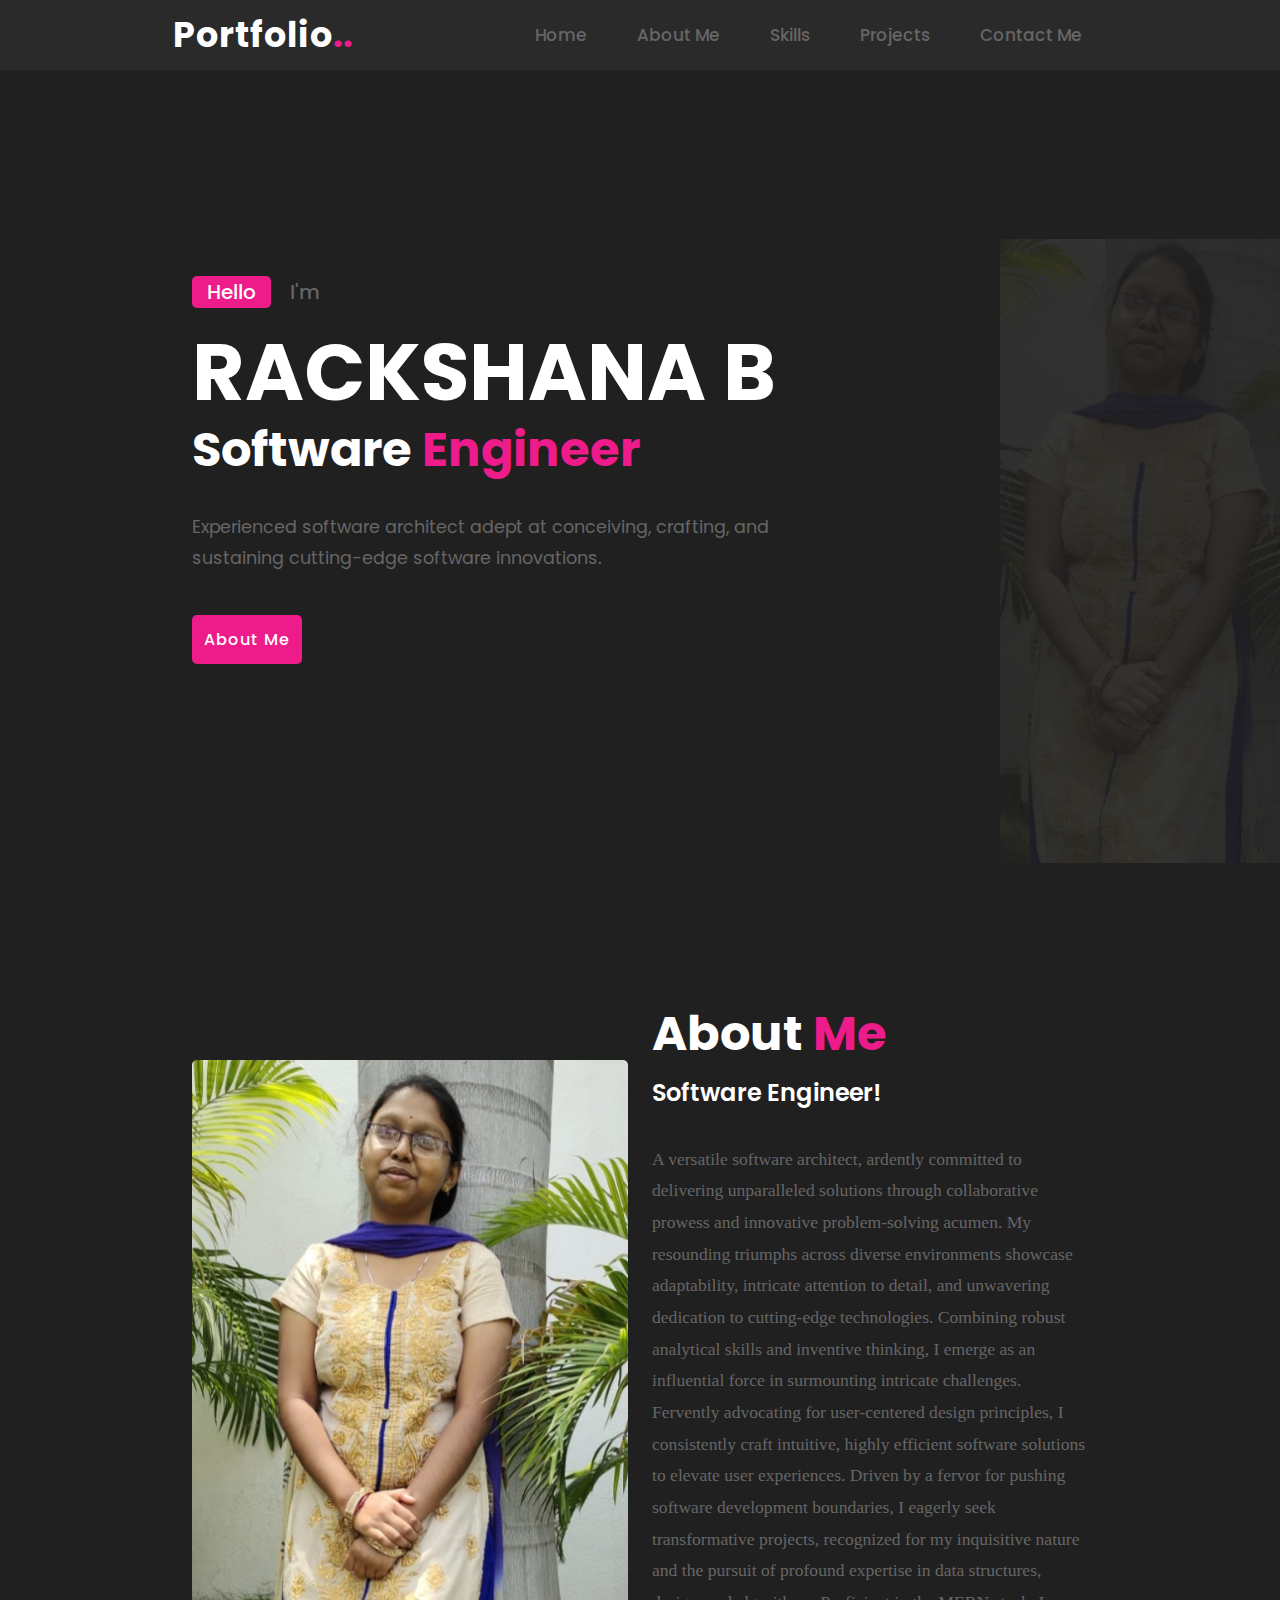
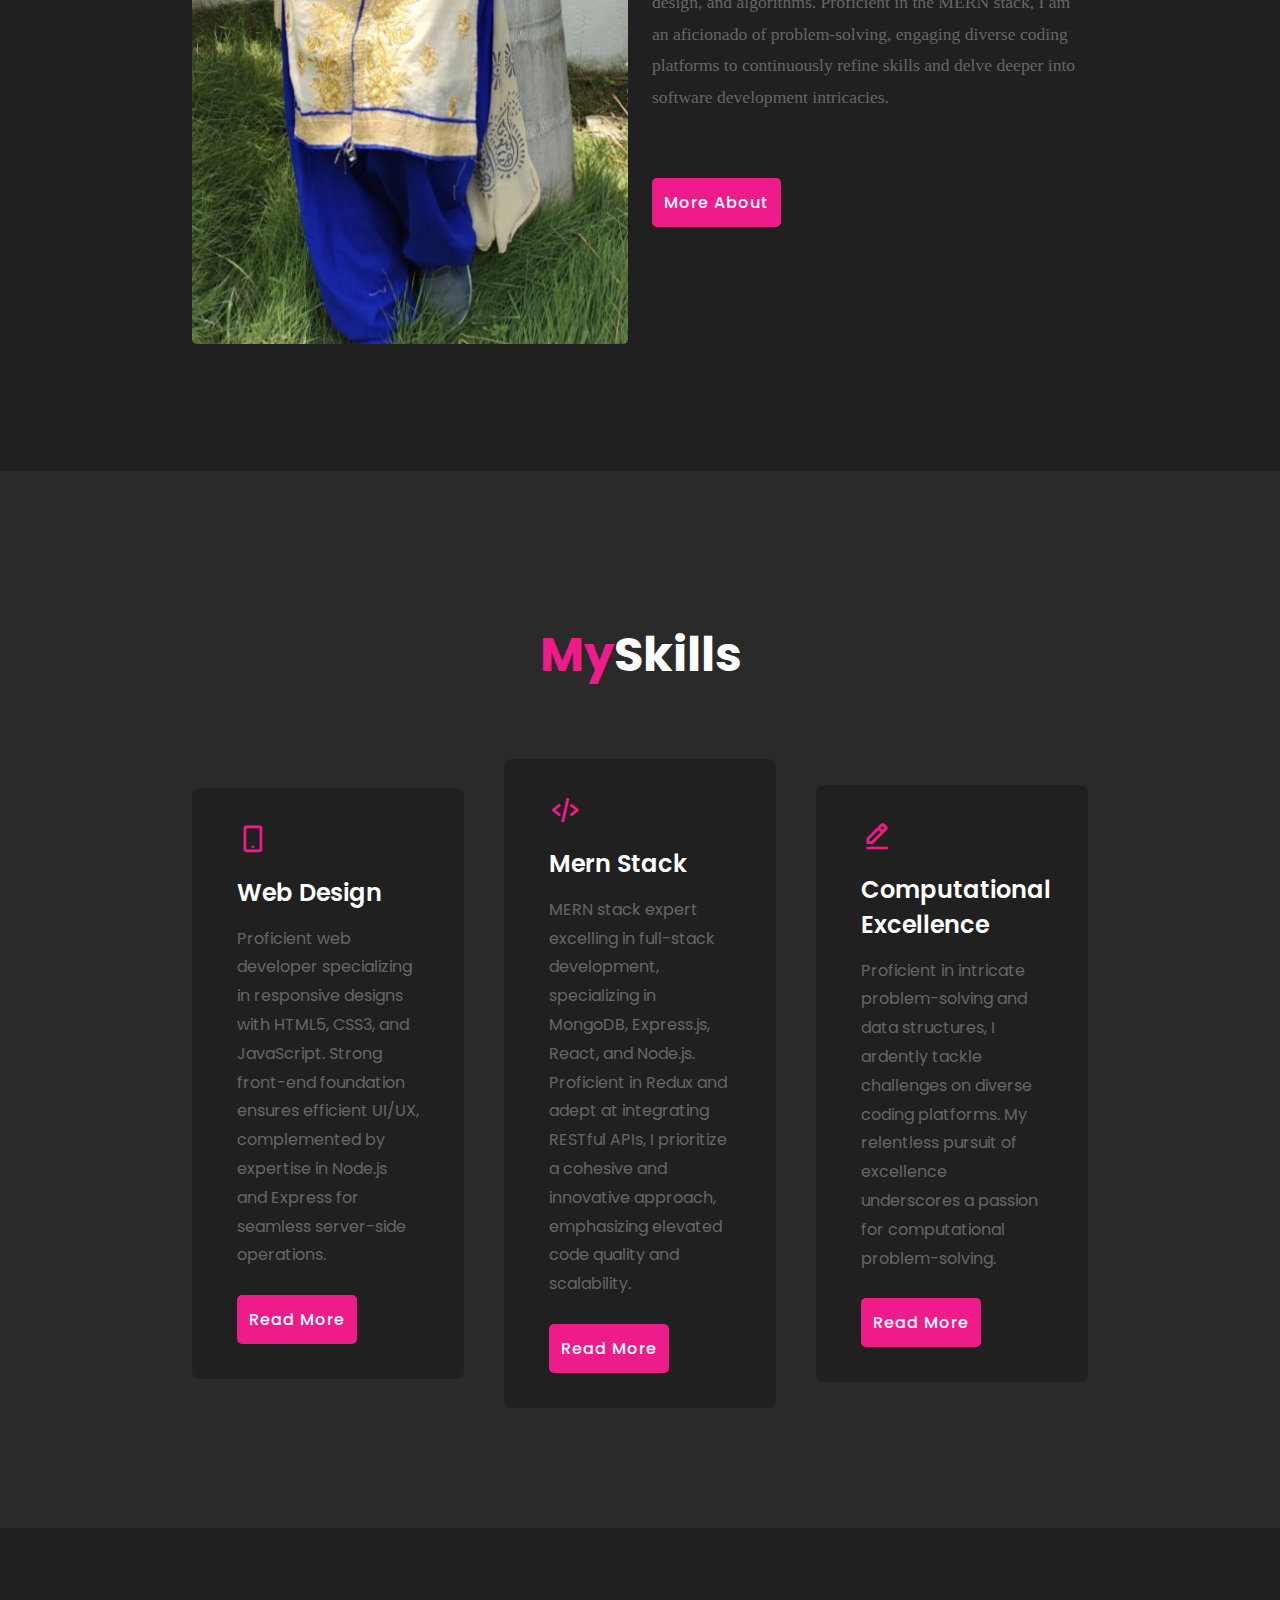
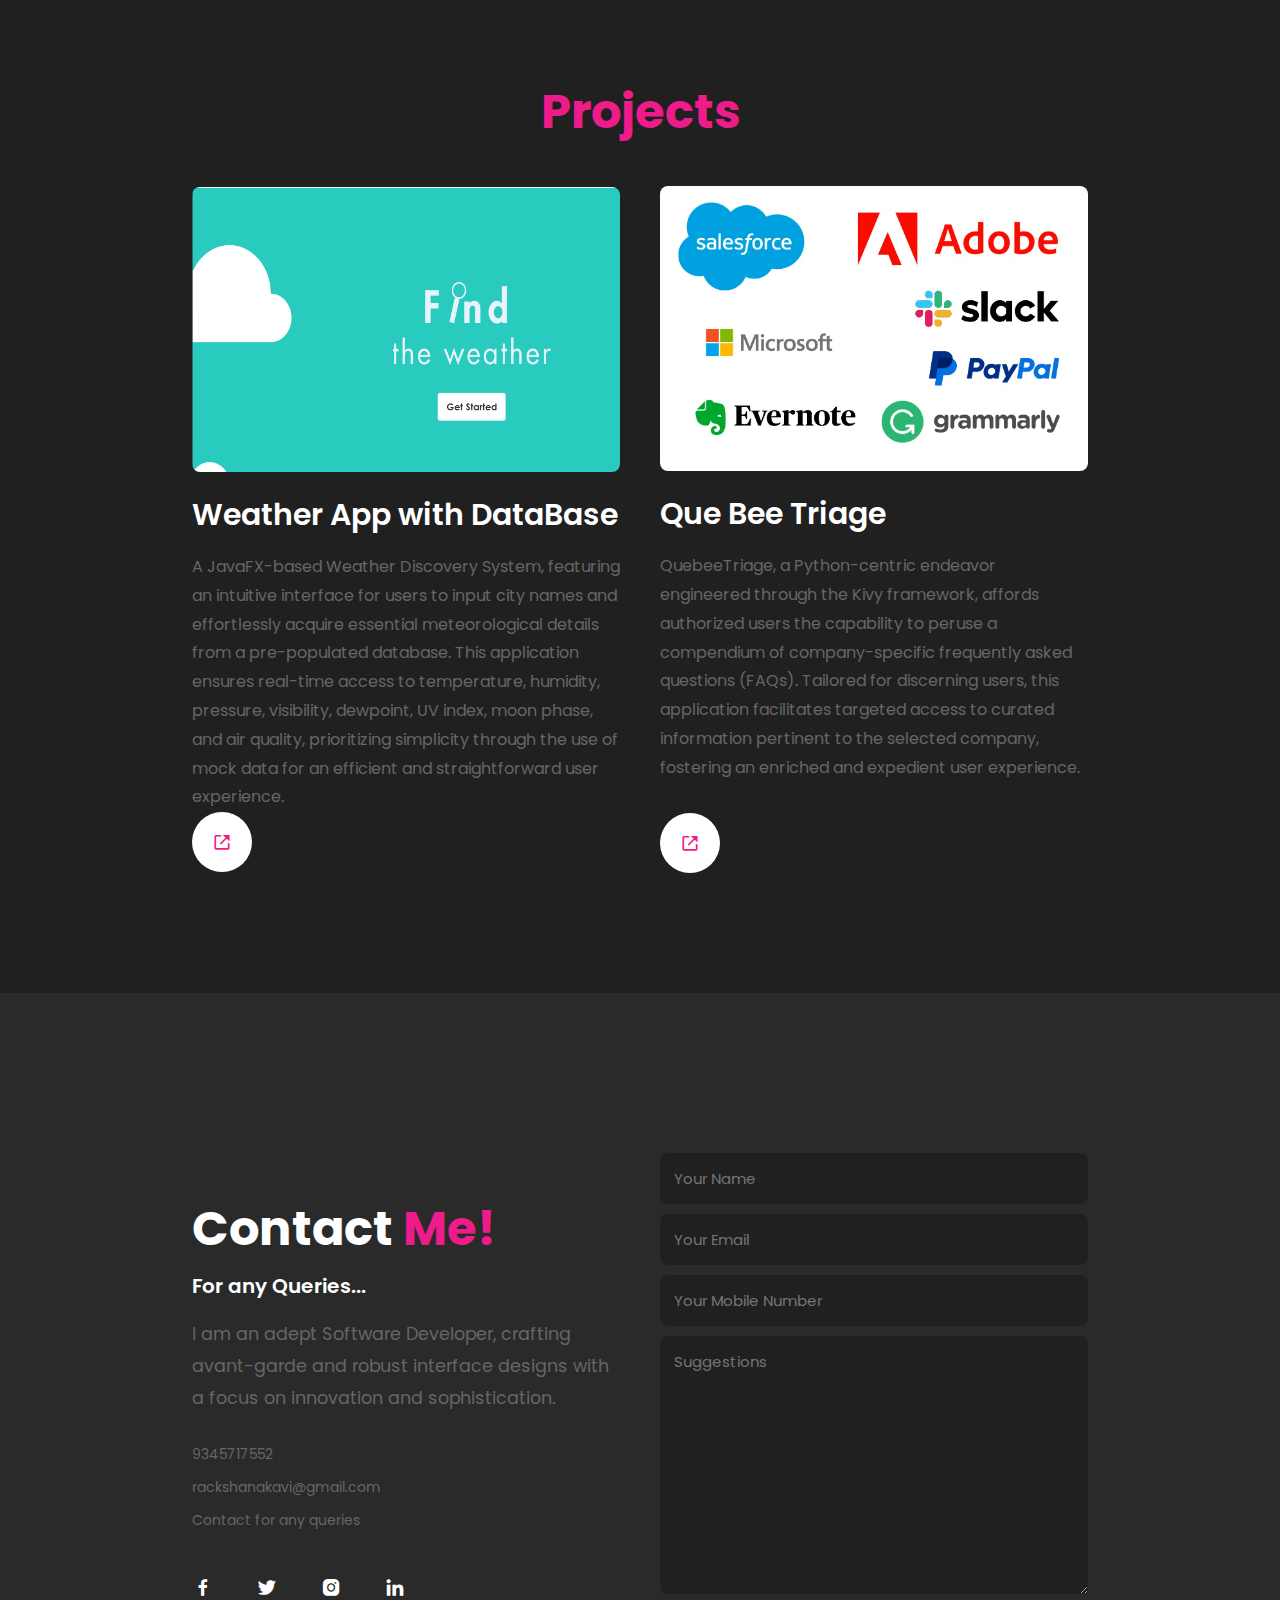
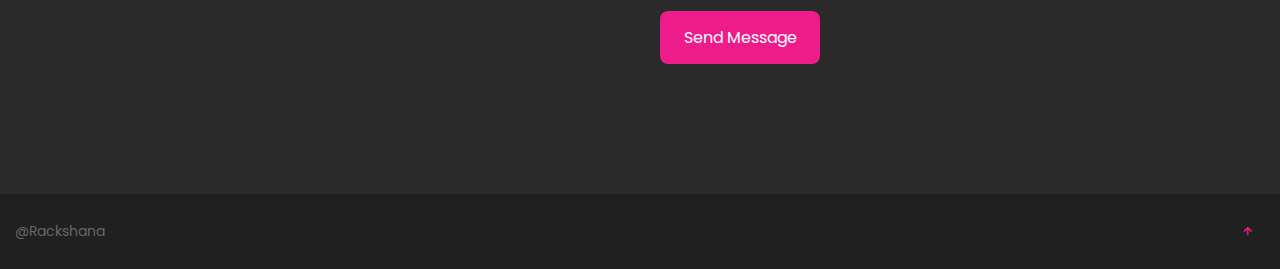
<file: Rackshana_Portfolio/index.html>
<!DOCTYPE html>
<html lang="en">
    <head>
        <meta charsets="UTF-8">
        <meta name="viewpoint" content="width-device-width,initial-scale=1.0">
        <title>Rackshana Portfolio</title>

        <link rel="stylesheet" href="style.css">

        <link rel="stylesheet" href="https://unpkg.com/boxicons@latest/css/boxicons.min.css">

    </head>
    <body>

        <header>
            <a href="#" class="logo">Portfolio<span>..</span></a>
            <ul class="navlist">
                <li><a href="#home" class="active">Home</a></li>
                <li><a href="#about" class="active">About Me</a></li>
                <li><a href="#services" class="active">Skills</a></li>
                <li><a href="#portfolio" class="active">Projects</a></li>
                <li><a href="#contact" class="active">Contact Me</a></li>
            </ul>
            <div class="bx bx-men" id="menu-icon"></div>
        </header>

        <section class="home" id="home">
            <div class="home-text">
                <div class="slide">
                    <div class="home-img">
                        <img src="img/rackshana_img_home.jpg">
                    </div>
                    <span class="one">Hello</span>
                    <span class="two">I'm</span>
                </div>
                <h1>RACKSHANA B</h1>
                <h3>Software <span>Engineer</span></h3>
                <p>Experienced software architect adept at conceiving, crafting, and  <br>sustaining cutting-edge software innovations.</p>
                <div class="button">
                    <a href="#" class="btn">About Me</a>
                </div>
            </div>
        </section>

        <section class="about" id="about">
            <div class="about-img">
                <img src="img/rackshana_img.jpg">
            </div>

            <div class="about-text" style="margin-top:-50px;">
                <h2>About <span>Me</span></h2>
                <h4>Software Engineer!</h4>
                <p>A versatile software architect, ardently committed to delivering unparalleled solutions through collaborative prowess and innovative problem-solving acumen. My resounding triumphs across diverse environments showcase adaptability, intricate attention to detail, and unwavering dedication to cutting-edge technologies. Combining robust analytical skills and inventive thinking, I emerge as an influential force in surmounting intricate challenges. Fervently advocating for user-centered design principles, I consistently craft intuitive, highly efficient software solutions to elevate user experiences. Driven by a fervor for pushing software development boundaries, I eagerly seek transformative projects, recognized for my inquisitive nature and the pursuit of profound expertise in data structures, design, and algorithms. Proficient in the MERN stack, I am an aficionado of problem-solving, engaging diverse coding platforms to continuously refine skills and delve deeper into software development intricacies.
                </p>
                <a href="#" class="btn">More About</a>
            </div>
        </section>

        <section class="services" id="services">
            <div class="main-text">
                <h2><span>My</span>Skills</h2>
            </div>
            <div class="services-content">
                <div class="box">
                    <div class="s-icons">
                        <i class="bx bx-mobile-alt"></i>
                    </div>
                    <h3>Web Design</h3>
                    <p>Proficient web developer specializing in responsive designs with HTML5, CSS3, and JavaScript. Strong front-end foundation ensures efficient UI/UX, complemented by expertise in Node.js and Express for seamless server-side operations.</p>
                    <a href="#" class="btn">Read More</a>
                </div>

                <div class="box">
                    <div class="s-icons">
                        <i class="bx bx-code-alt"></i>
                    </div>
                    <h3>Mern Stack</h3>
                    <p>MERN stack expert excelling in full-stack development, specializing in MongoDB, Express.js, React, and Node.js. Proficient in Redux and adept at integrating RESTful APIs, I prioritize a cohesive and innovative approach, emphasizing elevated code quality and scalability.</p>
                    <a href="#" class="btn">Read More</a>
                </div>

                <div class="box">
                    <div class="s-icons">
                        <i class="bx bx-edit-alt"></i>
                    </div>
                    <h3>Computational Excellence</h3>
                    <p>Proficient in intricate problem-solving and data structures, I ardently tackle challenges on diverse coding platforms. My relentless pursuit of excellence underscores a passion for computational problem-solving.</p>
                    <a href="#" class="btn">Read More</a>
                </div>
            </div>
        </section>

        <section class="portfolio" id="portfolio">
            <div class="main-text">
                <h2><span>Projects</span></h2>
            </div>
            <div class="portfolio-content">
                <div class="row">
                    <img src="img/weather.png" style="margin-top: 50px;">

                    <div class="layer">
                        <h5>Weather App with DataBase</h5>
                        <p>A JavaFX-based Weather Discovery System, featuring an intuitive interface for users to input city names and effortlessly acquire essential meteorological details from a pre-populated database. This application ensures real-time access to temperature, humidity, pressure, visibility, dewpoint, UV index, moon phase, and air quality, prioritizing simplicity through the use of mock data for an efficient and straightforward user experience.</p>
                        <a href="#"> <i class='bx bx-link-external'></i></a>
                    </div>
                </div>
    
                <div class="row">
                    <img src="img/pythonproject.webp" style="margin-top: 50px;">
                    <div class="layer">
                        <h5>Que Bee Triage</h5>
                       <p>QuebeeTriage, a Python-centric endeavor engineered through the Kivy framework, affords authorized users the capability to peruse a compendium of company-specific frequently asked questions (FAQs). Tailored for discerning users, this application facilitates targeted access to curated information pertinent to the selected company, fostering an enriched and expedient user experience.</p>
                        <a href="#"> <i class='bx bx-link-external'style="margin-top:50px" ></i></a>
                    </div>
                </div>

                <!-- <div class="row">
                    <img src="img/E-commerce.jpg">
                    <div class="layer">
                        <h5>E-Commerce Website</h5>
                        <p>An HTML, CSS, and JavaScript based project that simulates an E-commerce website's frontend. It features user-friendly navigation, responsive design for mobile compatibility, and visually appealing product displays. This project demonstrates the creation of a functional E-commerce platform's frontend, providing a solid foundation for integrating backend functionalities.</p>
                        <a href="#"> <i class='bx bx-link-external'></i></a>
                    </div>
                </div>

                <div class="row">
                    <img src="img/NLP.jpg">
                    <div class="layer">
                        <h5>NLP for Sentiment Analysis</h5>
                        <p>A machine learning project that uses Natural Language Processing (NLP) techniques to determine the sentiment (positive, negative, neutral) of textual data. The project employs algorithms like SVM, LSTM, or Transformer to classify sentiments, enabling applications such as social media monitoring or customer feedback analysis.</p>
                        <a href="#"> <i class='bx bx-link-external'></i></a>
                    </div>
                </div> -->
            </div>
            
        </section>

        <section class="contact" id="contact">
            <div class="contact-text">
                <h2>Contact <span>Me!</span></h2>
                <h4>For any Queries...</h4>
                <p>I am an adept Software Developer, crafting avant-garde and robust interface designs with a focus on innovation and sophistication.</p>
                <div class="list">
                    <li><a href="#">9345717552</a></li>
                    <li><a href="#">rackshanakavi@gmail.com</a></li>
                    <li><a href="#">Contact for any queries</a></li>
                </div>

                <div class="contact-icons">
                    <a href="#"><i class="bx bxl-facebook"></i></a>
                    <a href="#"><i class="bx bxl-twitter"></i></a>
                    <a href="#"><i class="bx bxl-instagram-alt"></i></a>
                    <a href="#"><i class="bx bxl-linkedin"></i></a>
                </div>
            </div>
            <div class="contact-form">
                <form action="">
                    <input type="name" placeholder="Your Name " required>
                    <input type="email" placeholder="Your Email " required>
                    <input type="number" placeholder="Your Mobile Number" required>
                    <textarea name="" id="" cols="35" rows="10" placeholder="Suggestions" requored></textarea>
                    <input type="submit" value="Send Message" class="submit" required>
                </form>
            </div>
        </section>

        <section class="end">
            <div class="last-text">
                <p>@Rackshana</p>
            </div>
            <div class="top">
                <a href="#home"><i class="bx bx-up-arrow-alt"></i></a>
            </div>
        </section>



    
    </body>
</html>
</file>
<file: Rackshana_Portfolio/style.css>
@import url('https://fonts.googleapis.com/css2?family=Montserrat:wght@300;500;600;800;900&family=Poppins:wght@300;400;500;600&display=swap');

*{
    padding:0;
    margin: 0;
    box-sizing: border-box;
    text-decoration: none;
    list-style: none;
    scroll-behavior: smooth;
    font-family: 'Poppins',sans-serif;
}
:root {
    --bg-color: #202020; 
    --second-bg-color: #2a2a2a; 
    --text-color: #ffffff; 
    --second-color: #666666; 
    --main-color: #EE1C8A; 
    --big-font: 5rem;
    --h2-font: 3rem; 
    --p-font: 1.1rem; 
}





body{
    background: var(--bg-color);
    color: var(--text-color);
}
header{
    position: fixed;
    width: 100%;
    top: 0;
    right: 0;
    z-index: 1000;
    display: flex;
    align-items: center;
    justify-content: space-evenly;
    background: transparent;
    padding: 22px 15px;
    border-bottom: 1px solid transparent;
    transition: all .45s ease;
    background:var(--second-bg-color);
    height: 70px;
}
.logo{
    color: var(--text-color);
    font-size: 35px;
    font-weight: 700;
    letter-spacing: 1px;
}
span{
    color: var(--main-color);
    
}
.navlist{
    display:flex;
}
.navlist a{
    color: var(--second-color);
    font-size: 17px;
    font-weight: 500;
    margin: 0 25px;
    transition: all .45s ease;
}
.navlist a:hover{
    color: var(--main-color);
    transform: scale(0.5s);
}
.navlist a:active{
    color: var(--main-color);
}
#menu-icon{
    font-size: 35px;
    color: var(--text-color);
    z-index: 1000; 
    cursor: pointer;
    margin-left: 25px;
    display: none;
}
section{
    padding: 160px 15% 120px;
}
.home{
    position: relative;
    height: 100vh;
    width: 100%;
    
    background-size:cover;
    background-position: center;
    display: flex;
    align-items: center;
    justify-content: flex-start;
}
.home-img{
    position: absolute;
    left:1000px;
    bottom: 30px;
    opacity: 9%;
}
.slide{
    margin-bottom: 20px;
}
.one{
    display: inline-block;
    margin-right: 15px;
    padding: 0 15px;
    line-height: 32px;
    font-size: 20px;
    font-weight: 500;
    border-radius: 5px;
    background: var(--main-color);
    color: var(--text-color);
}
.two{
    display: inline-block;
    color: var(--second-color);
    font-size: 20px;
    font-weight: 500;
}
.home-text h1{
    font-size: var(--big-font);
    font-weight: 700;
    color: var(--text-color);
    line-height: 1.1;
    margin: 0 0 8px;
}
.home-text h3{
    columns: var(--text-color);
    margin: 0 0 35px;
    font-size: 3rem;
    font-weight: 700;
    line-height: 1.1;
}
.home-text p{
    color: var(--second-color);
    font-size: var(--p-font);
    line-height: 1.8;
    margin-bottom: 40px;
}
.button{
    display: inline-block;
    align-items: center;
    justify-content: center;
}
.btn{
    display: inline-block;
    padding: 12px;
    background: var(--main-color);
    border-radius: 5px;
    color: var(--text-color);
    font-size: 1rem;
    letter-spacing: 1px;
    font-weight: 500;
    transition: all .45s ease;
}
.btn:hover{
    transform: scale(0.9);
}

.about{
    display:grid;
    grid-template-columns: repeat(2,1fr);
    align-items: start;
    gap: 1.5rem;
}

.about-img {
    align-self: start; /* Align this specific item to the start of the grid track */
}
.about-img img{
    max-width: 530px;
    height: auto;
    width: 100%;
    border-radius: 5px;
}
.about-text h2{
    font-size: var(--h2-font);
    line-height: 1;
}
.about-text h4{
    font-size: 24px;
    font-weight: 600;
    color: var(--text-color);
    line-height: 1.7;
    margin: 15px 0 30px;
}
.about-text p{
    color: var(--second-color);
    font-size: var(--p-font);
    font-family: 'Times New Roman', Times, serif;
    line-height: 1.8;
    margin-bottom: 4rem;
}
.services{
    background: var(--second-bg-color);
}
.main-text{
    text-align: center;
}
.main-text p{
    color: var(--second-color);
    font-size: 15px;
    margin-bottom: 15px;
}
.main-text h2{
    font-size: var(--h2-font);
    line-height: 1;
}
.services-content{
    display: grid;
    grid-template-columns: repeat(auto-fit,minmax(250px,auto));
    align-items: center;
    gap: 2.5rem;
    margin-top: 5rem;
}
.box{
    background: var(--bg-color);
    padding: 35px 45px;
    border-radius: 8px;
    transition: all .45s ease;
}
.s-icons i{
    font-size: 32px;
    margin-bottom: 20px;
    color: var(--main-color);
}
.box h3{
    font-size: 24px;
    font-weight: 600;
    color: var(--text-color);
    margin-bottom: 15px;
}
.box p{
    color: var(--second-color);
    font-size: 1rem;
    line-height: 1.8;
    margin-bottom: 25px;
}
.box:hover{
    transform: translateY(-8px);
    cursor: pointer;
}
.portfolio-content{
    display: grid;
    grid-template-columns: repeat(auto-fit,  minmax(350px,auto));
    align-items: center;
    gap: 2.5rem;
    margin-top: 5 rem;
}
.row{
    position: relative;
    overflow: hidden;
    border-radius: 8px;
    cursor: pointer;
}
.row img{
    width: 100%;
    border-radius: 8px;
    display: block;
    transition: transform 0.5s;
}
/* .layer{
    width: 100%;
    height: 0;
    background: linear-gradient(rgba(0,0,0,0.1),#00a6ff);
    position: absolute;
    border-radius: 8px;
    left: 0;
    border: 0;
    overflow: hidden;
    display: flex;
    flex-direction: column;
    align-items: center;
    padding: 0 40px;
    transition: height 0.5s;
} */
.layer h5{
    font-size:30px;
    font-weight: 600;
    margin-bottom: 15px;
    position: relative;
    top: 20px;
}
.layer p{
    color: var(--second-color);
    font-size: 1rem;
    line-height: 1.8;
    position: relative;
    top: 20px;
}
.layer i{
    color: var(--main-color);
    margin-top: 20px;
    font-size: 20px;
    background: var(--text-color);
    width: 60px;
    height: 60px;
    display: flex;
    align-items: center;
    justify-content: center;
    border-radius: 50%;
}
.row:hover img{
    transform: scale(1.1);
}
.row:hover .layer{
    height:80%;
}
.contact{
    background: var(--second-bg-color);
    display: grid;
    grid-template-columns: repeat(2, 1fr);
    align-items: center;
    gap: 2.5rem;

}
.contact-text h4{
    color: var(--text-color);
    margin: 18px 0;
    font-size: 20px;
    font-weight: 600;
}
.contact-text h2{
    font-size: var(--h2-font);
    line-height: 1;
}
.contact-text p{
    color: var(--second-color);
    font-size: var(--p-font);
    line-height: 1.8;
    margin-bottom: 30px;
}
.list{
    margin-bottom: 2.8rem;
}
.list li{
    margin-bottom: 12px;
}
.list li a{
    display: block;
    color: var(--second-color);
    font-size: 14px;
    transition: all .45s ease;
}
.list li a:hover{
    color: var(--text-color);
    transform: translateY(5px);
}
.contact-icons i{
    height: 45px;
    width: 45px;
    color: var(--text-color);
    font-size: 22px;
    display: inline-block;
    align-items: center;
    justify-content: center;
    border-radius: 8px;
    margin-right: 15px;
    transition: all .45s ease;
}
.contact-icons i:hover{
    color: var(--main-color);
}
.contact-form form{
    position: relative;
}
.contact-form form input,form textarea{
    width: 100%;
    padding: 14px;
    background: var(--bg-color);
    color: var(--text-color);
    border: none;
    outline: none;
    font-size: 15px;
    border-radius: 8px;
    margin-bottom: 10px;
}
.contact-form text textarea{
    resize: none;
    height: 240px;
}
.contact-form .submit{
    display: inline-block;
    font-size: 16px;
    background: var(--main-color);
    color: var(--text-color);
    width: 160px;
    transition: all .45s ease;
}
.contact-form .submit:hover{
    transform: scale(1.1);
    cursor:pointer;
}
.end{
    padding: 20px 15px;
    display: flex;
    flex-wrap: wrap;
    align-items: center;
    justify-content: space-between;
    gap: 2rem;
    background: var(--bg-color);
}
.last-text p{
    color: var(--second-color);
    font-size: 14px;
}
.top i{
    padding: 10px;
    border-radius: 8px;
    font-size: 15px;
    color: var(--main-color);
}
@media (max-width:140px)
{
    header{
        padding: 12px;
        transition: 1s;
    }
    section{
        padding: 110px 3% 60px;
    }
    .end{
        padding: 15px 3%;
    }
}
@media (max-width:1100px){
    :root{
        --big-font:4rem;
        --h2-font:2.5rem;
        --p-font:1rem;
        transition: .1s;
    }
    .home-text h3{
        font-size: 2.5rem;
    }
    .home{
        height: 87vh;
    }
}
@media (max-width:920px){
    .about{
        grid-template-columns: 1fr;
    }
    .about-img img{
        width: 100%;
        height: auto;
        max-width: 100%;
    }
    .contact{
        grid-template-columns: 1fr;
    }
}
@media (max-width:480px){
    #menu-icon{
        display: block;
    }
    .navlist{
        position: absolute;
        top: -1000px;
        right: 0;
        left: 0;
        display: flex;
        flex-direction: column;
        background: var(--bg-color);
        text-align: left;
        transition: all .45s ease;
    }
    .navlist a{
        display: block;
        margin: 17px;
        font-size: 20px;
        transition: all .45s ease;
        color: var(--text-color);
    }
    .navlist a:hover{
        color: var(--main-color)
    }
    .navlist a:active{
        color: var(--text-color);
    }
    .navlist.open{
        top:100%;
    }
}
</file>
